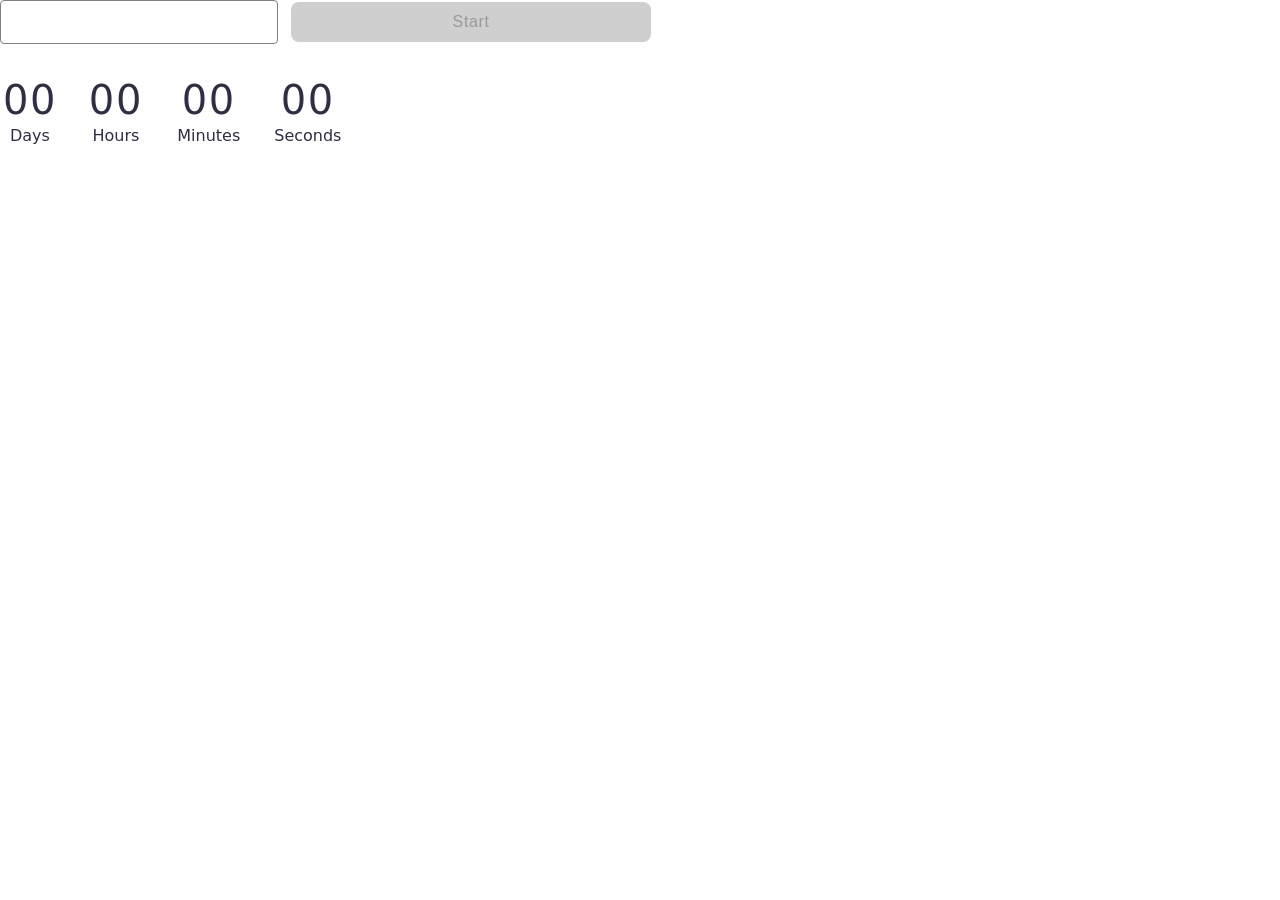
<file: src/1-timer.html>
<!doctype html>
<html lang="en">
  <head>
    <meta charset="UTF-8" />
    <meta http-equiv="X-UA-Compatible" content="IE=edge" />
    <meta name="viewport" content="width=device-width, initial-scale=1.0" />
    <title>Page 2</title>
    <link rel="stylesheet" href="./css/styles.css" />
  </head>
  <body>
    <main>
      <input type="text" id="datetime-picker" />
      <button type="button" data-start disabled>Start</button>

      <div class="timer">
        <div class="field">
          <span class="value" data-days>00</span>
          <span class="label">Days</span>
        </div>
        <div class="field">
          <span class="value" data-hours>00</span>
          <span class="label">Hours</span>
        </div>
        <div class="field">
          <span class="value" data-minutes>00</span>
          <span class="label">Minutes</span>
        </div>
        <div class="field">
          <span class="value" data-seconds>00</span>
          <span class="label">Seconds</span>
        </div>
      </div>
    </main>
    <script type="module" src="./js/1-timer.js"></script>
  </body>
</html>
</file>
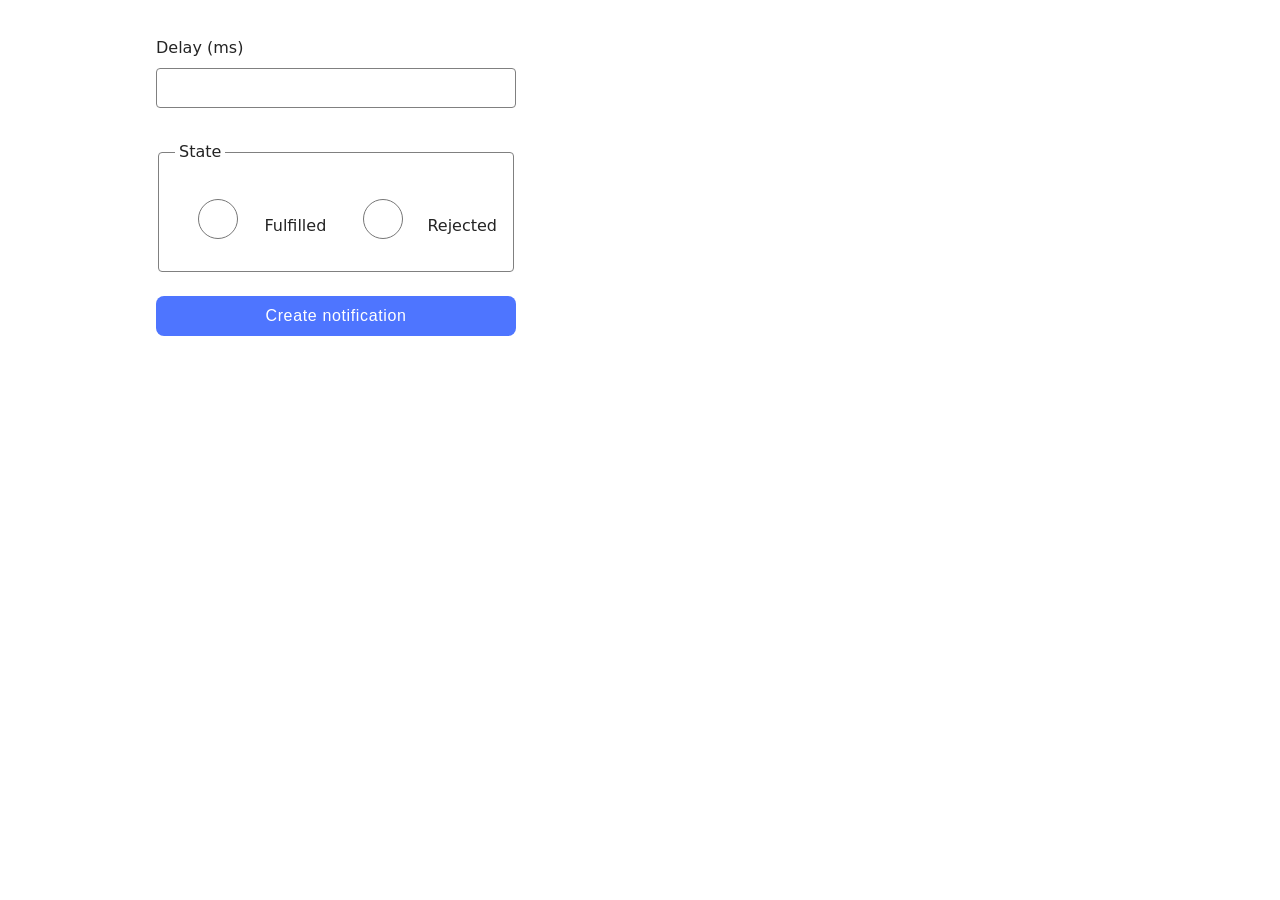
<file: src/2-snackbar.html>
<!doctype html>
<html lang="en">
  <head>
    <meta charset="UTF-8" />
    <meta http-equiv="X-UA-Compatible" content="IE=edge" />
    <meta name="viewport" content="width=device-width, initial-scale=1.0" />
    <title>Page 3</title>
    <link rel="stylesheet" href="./css/styles.css" />
  </head>
  <body>
    <main>
      <form class="form">
        <label>
          Delay (ms)
          <input type="number" name="delay" required />
        </label>

        <fieldset>
          <legend>State</legend>
          <label>
            <input type="radio" name="state" value="fulfilled" required />
            Fulfilled
          </label>
          <label>
            <input type="radio" name="state" value="rejected" required />
            Rejected
          </label>
        </fieldset>

        <button type="submit">Create notification</button>
      </form>
    </main>
    <script type="module" src="./js/2-snackbar.js"></script>
  </body>
</html>
</file>
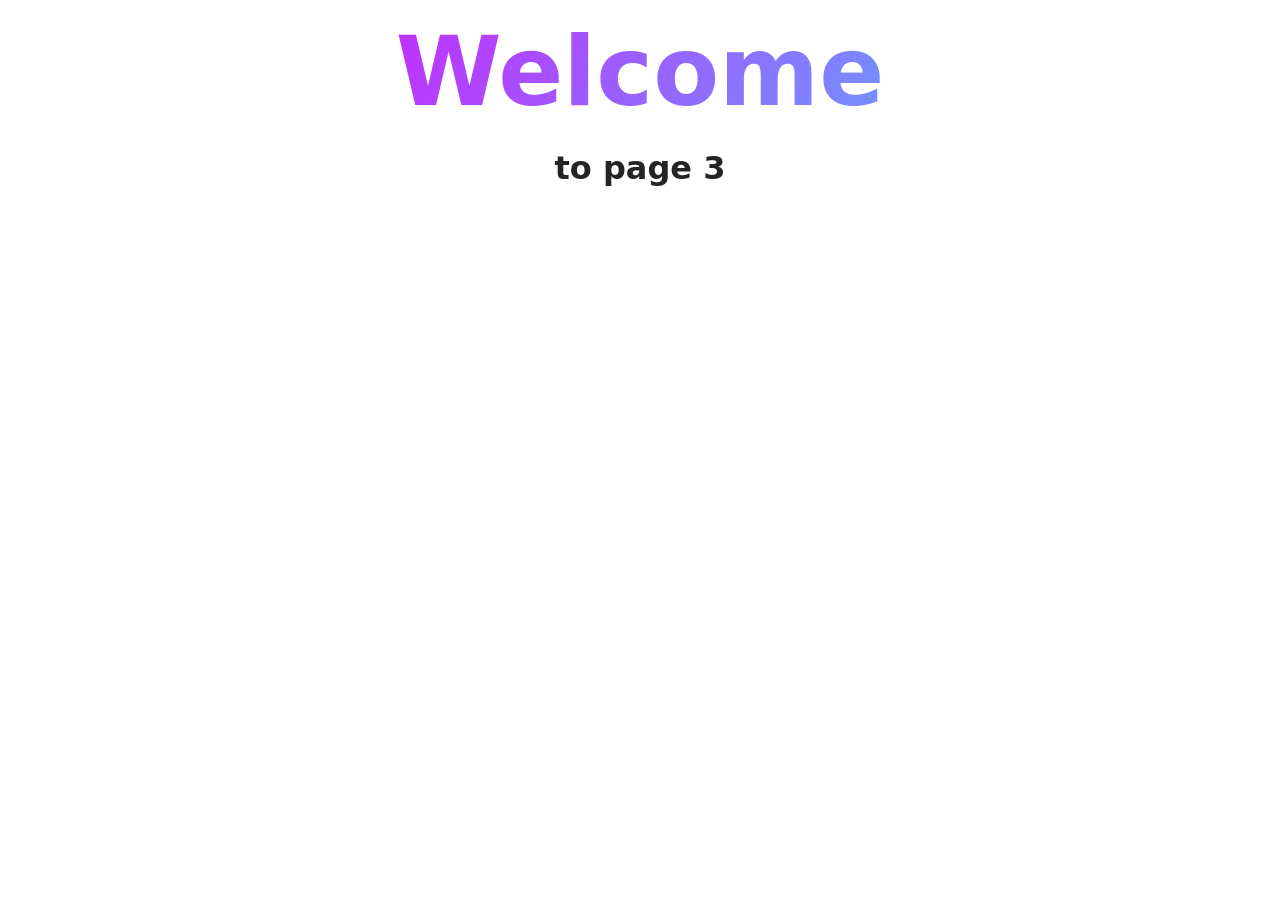
<file: src/page-3.html>
<!DOCTYPE html>
<html lang="en">
  <head>
    <meta charset="UTF-8" />
    <meta http-equiv="X-UA-Compatible" content="IE=edge" />
    <meta name="viewport" content="width=device-width, initial-scale=1.0" />
    <title>Page 3</title>
    <link rel="stylesheet" href="./css/styles.css" />
  </head>
  <body>
    <load
      src="./partials/header.html"
      icon-path="./img/sprite.svg#logo"
      highlight-curr="active"
    />

    <main>
      <div class="container">
        <h1 class="main-title">
          <span class="main-title-gradient">Welcome</span> to page 3
        </h1>
        <load src="./partials/back-link.html" />
      </div>
    </main>

    <load src="./partials/footer.html" />
  </body>
</html>
</file>
<file: src/css/styles.css>
/**
  |============================
  | include css partials with
  | default @import url()
  |============================
*/
/* Common styles */
@import url('./reset.css');
@import url('./base.css');
@import url('./container.css');
@import url('./animations.css');

/* Sections style */
@import url('./header.css');
@import url('./vite-promo.css');
@import url('./badges.css');
@import url('./back-link.css');
@import url('./footer.css');
@import url('./timer.css');
@import url('./snackbar.css');
</file>
